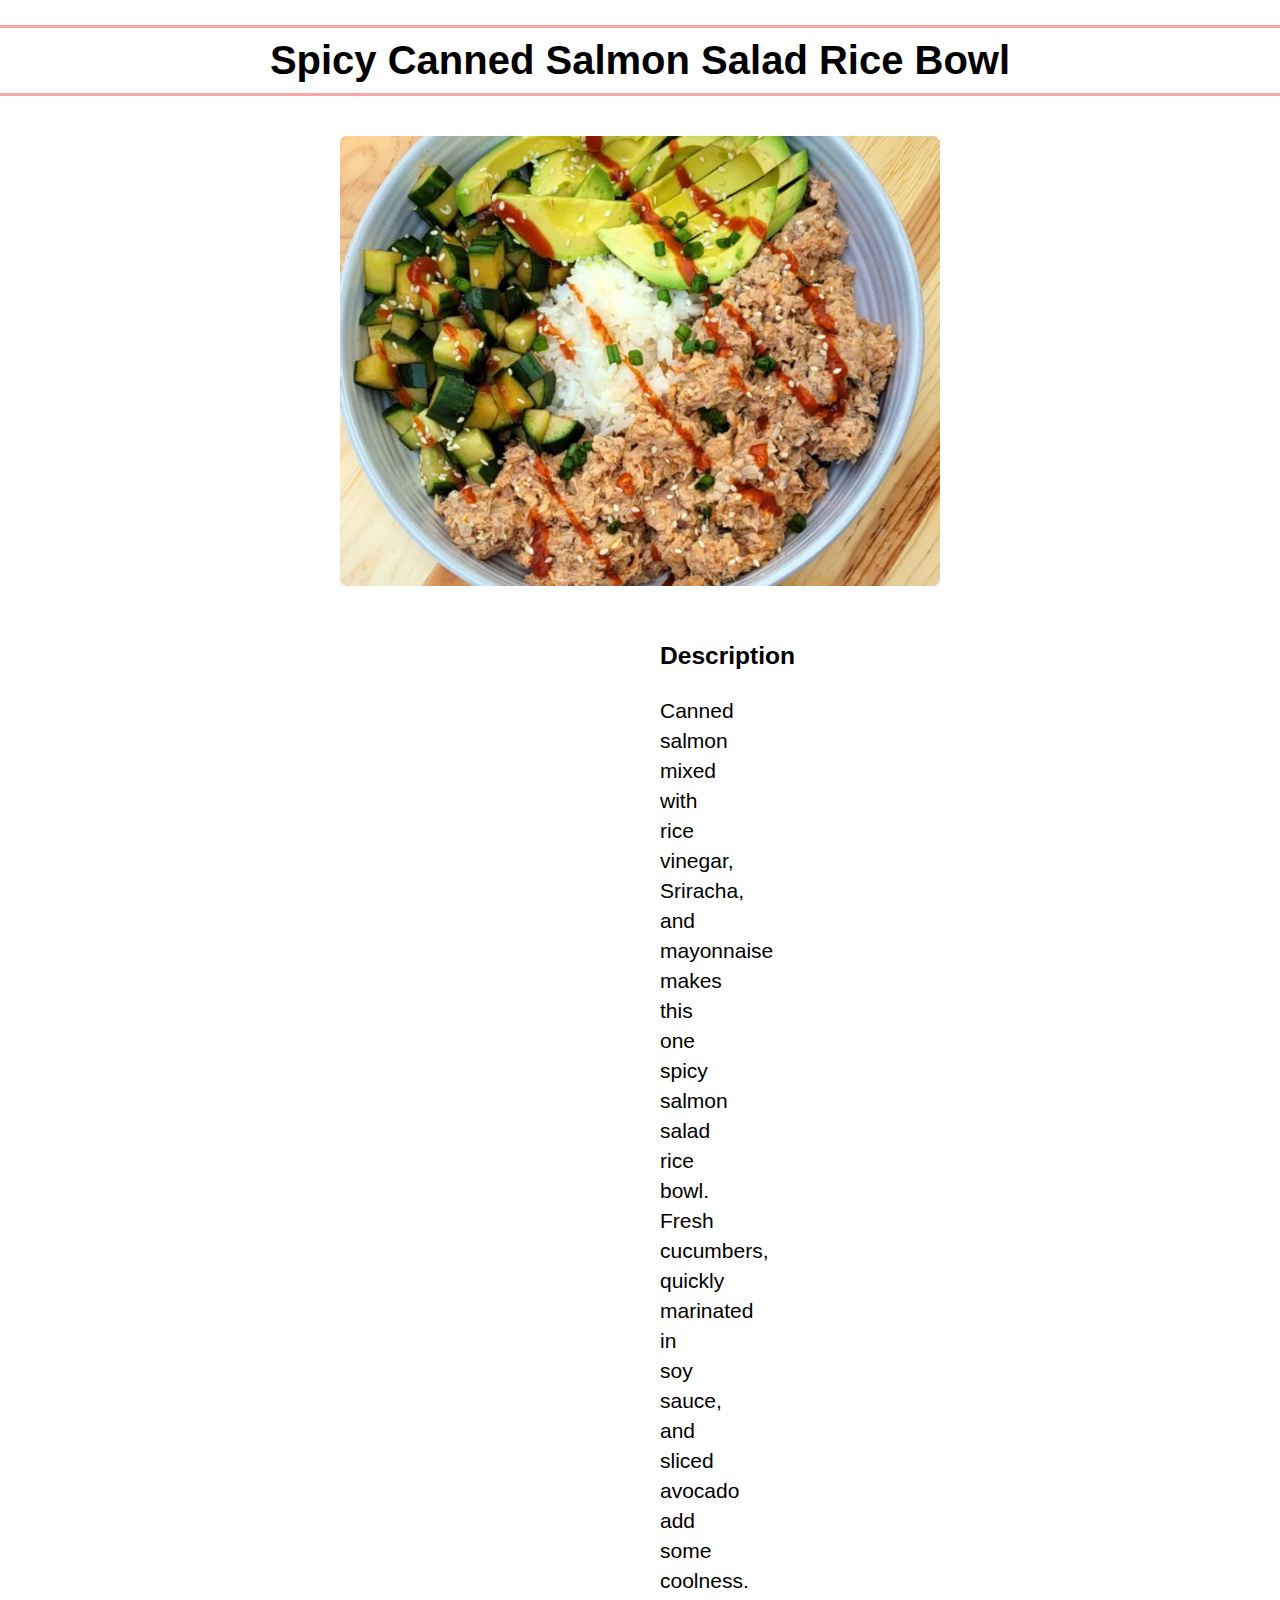
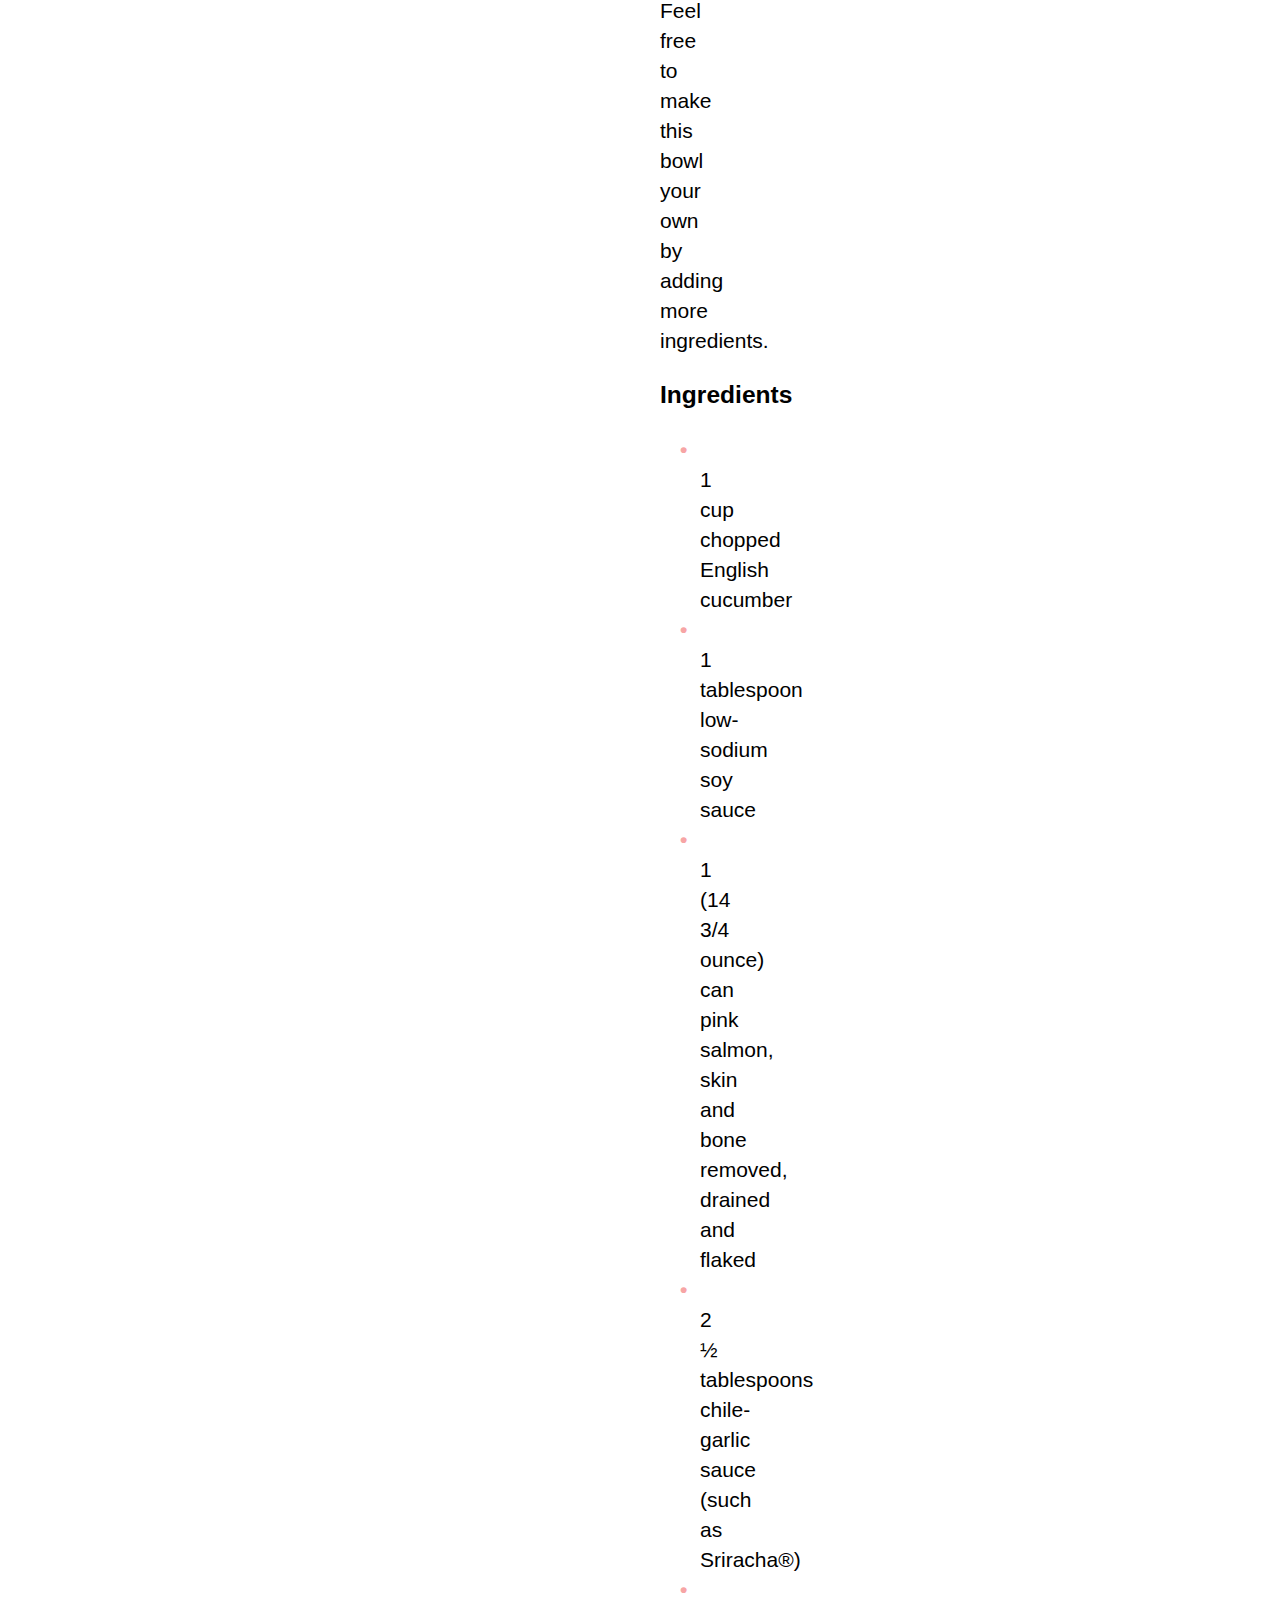
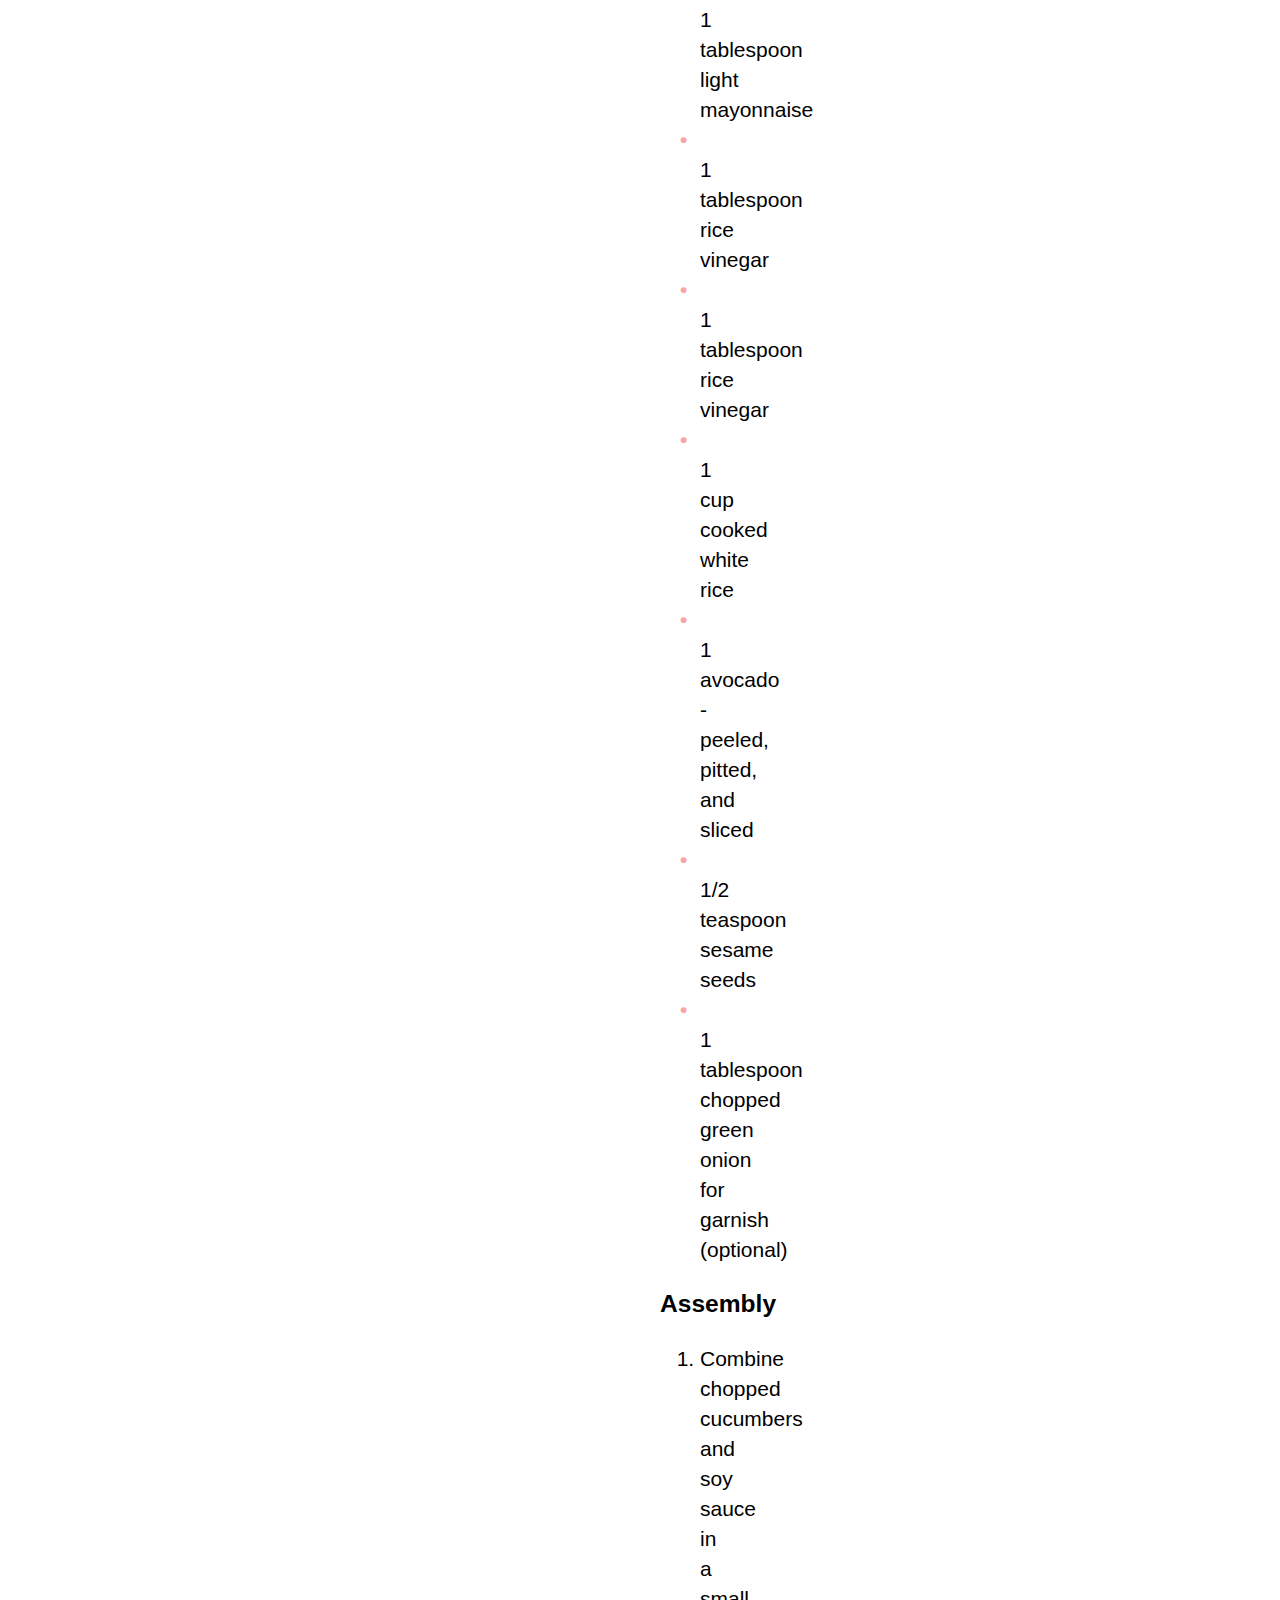
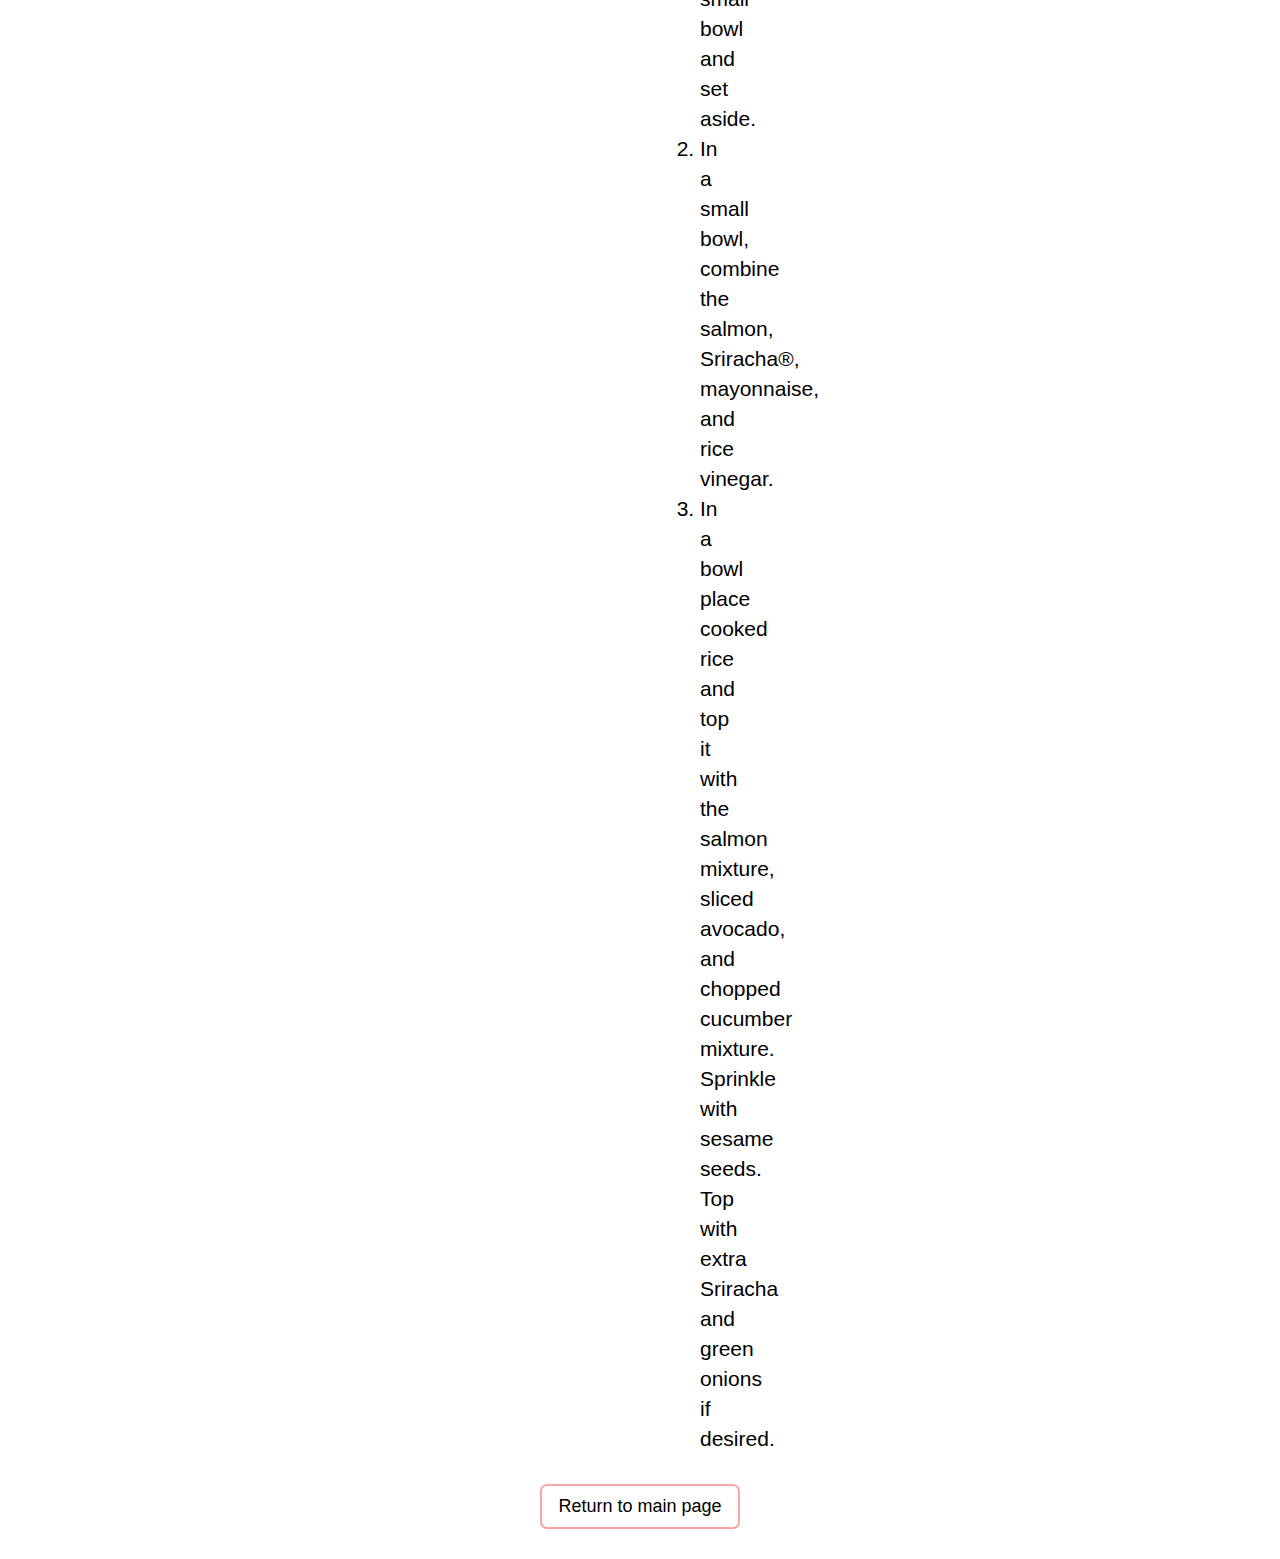
<file: bowl.html>
<!DOCTYPE html>
<html lang="en">
  <head>
    <meta charset="UTF-8" />
    <meta name="viewport" content="width=device-width, initial-scale=1.0" />
    <title>Spicy Canned Salmon Salad Rice Bowl</title>
    <link rel="stylesheet" href="style.css" />
  </head>
  <body>
    <main>
      <h2 class="rec-header">Spicy Canned Salmon Salad Rice Bowl</h2>
      <div class="img">
        <img class="rec-img" src="images/bowl.jpg" alt="shrimps" />
      </div>
      <div class="text-container">
        <h3>Description</h3>
        <p>
          Canned salmon mixed with rice vinegar, Sriracha, and mayonnaise makes
          this one spicy salmon salad rice bowl. Fresh cucumbers, quickly
          marinated in soy sauce, and sliced avocado add some coolness. Feel
          free to make this bowl your own by adding more ingredients.
        </p>
        <h3>Ingredients</h3>

        <ul>
          <li>1 cup chopped English cucumber</li>
          <li>1 tablespoon low-sodium soy sauce</li>
          <li>
            1 (14 3/4 ounce) can pink salmon, skin and bone removed, drained and
            flaked
          </li>
          <li>2 ½ tablespoons chile-garlic sauce (such as Sriracha®)</li>
          <li>1 tablespoon light mayonnaise</li>
          <li>1 tablespoon rice vinegar</li>
          <li>1 tablespoon rice vinegar</li>
          <li>1 cup cooked white rice</li>
          <li>1 avocado - peeled, pitted, and sliced</li>
          <li>1/2 teaspoon sesame seeds</li>
          <li>1 tablespoon chopped green onion for garnish (optional)</li>
        </ul>
        <h3>Assembly</h3>

        <ol>
          <li>
            Combine chopped cucumbers and soy sauce in a small bowl and set
            aside.
          </li>
          <li>
            In a small bowl, combine the salmon, Sriracha®, mayonnaise, and rice
            vinegar.
          </li>
          <li>
            In a bowl place cooked rice and top it with the salmon mixture,
            sliced avocado, and chopped cucumber mixture. Sprinkle with sesame
            seeds. Top with extra Sriracha and green onions if desired.
          </li>
        </ol>
      </div>
      <p class="return"><a href="index.html">Return to main page</a></p>
    </main>
  </body>
</html>
</file>
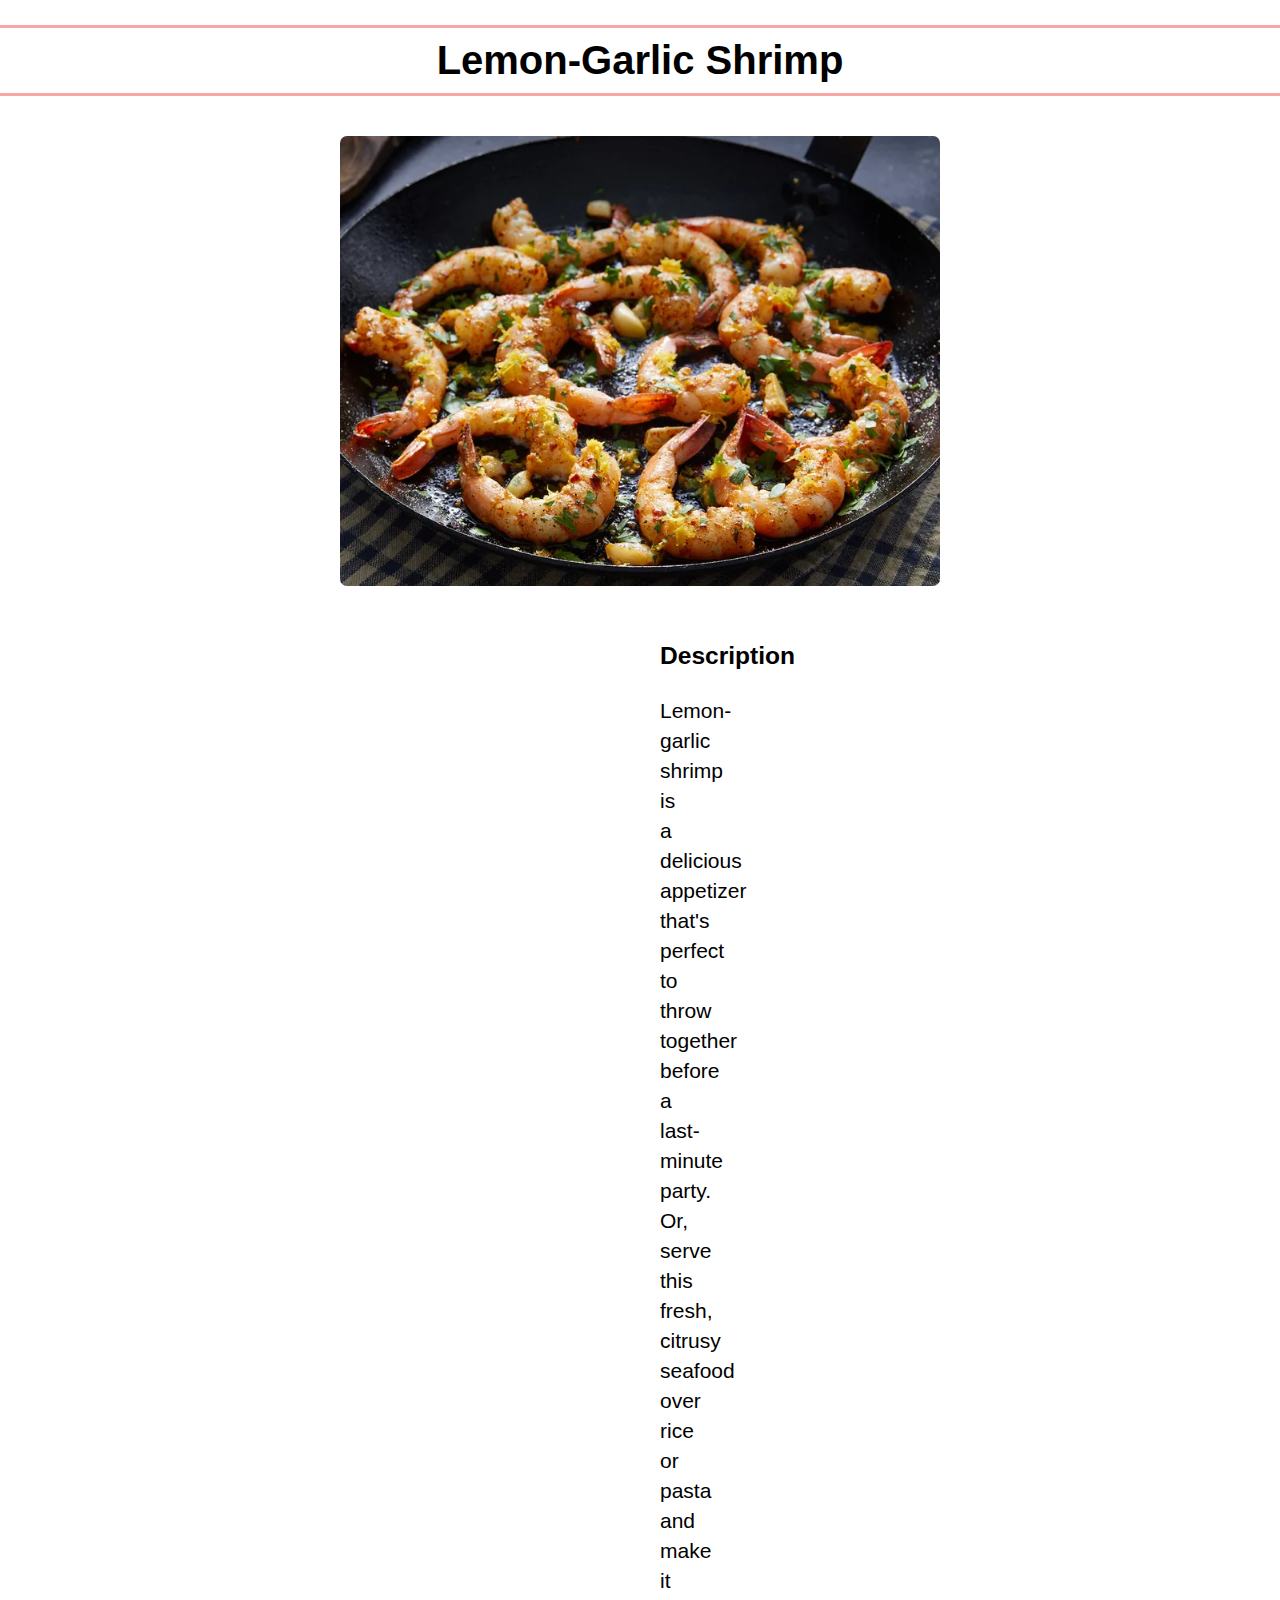
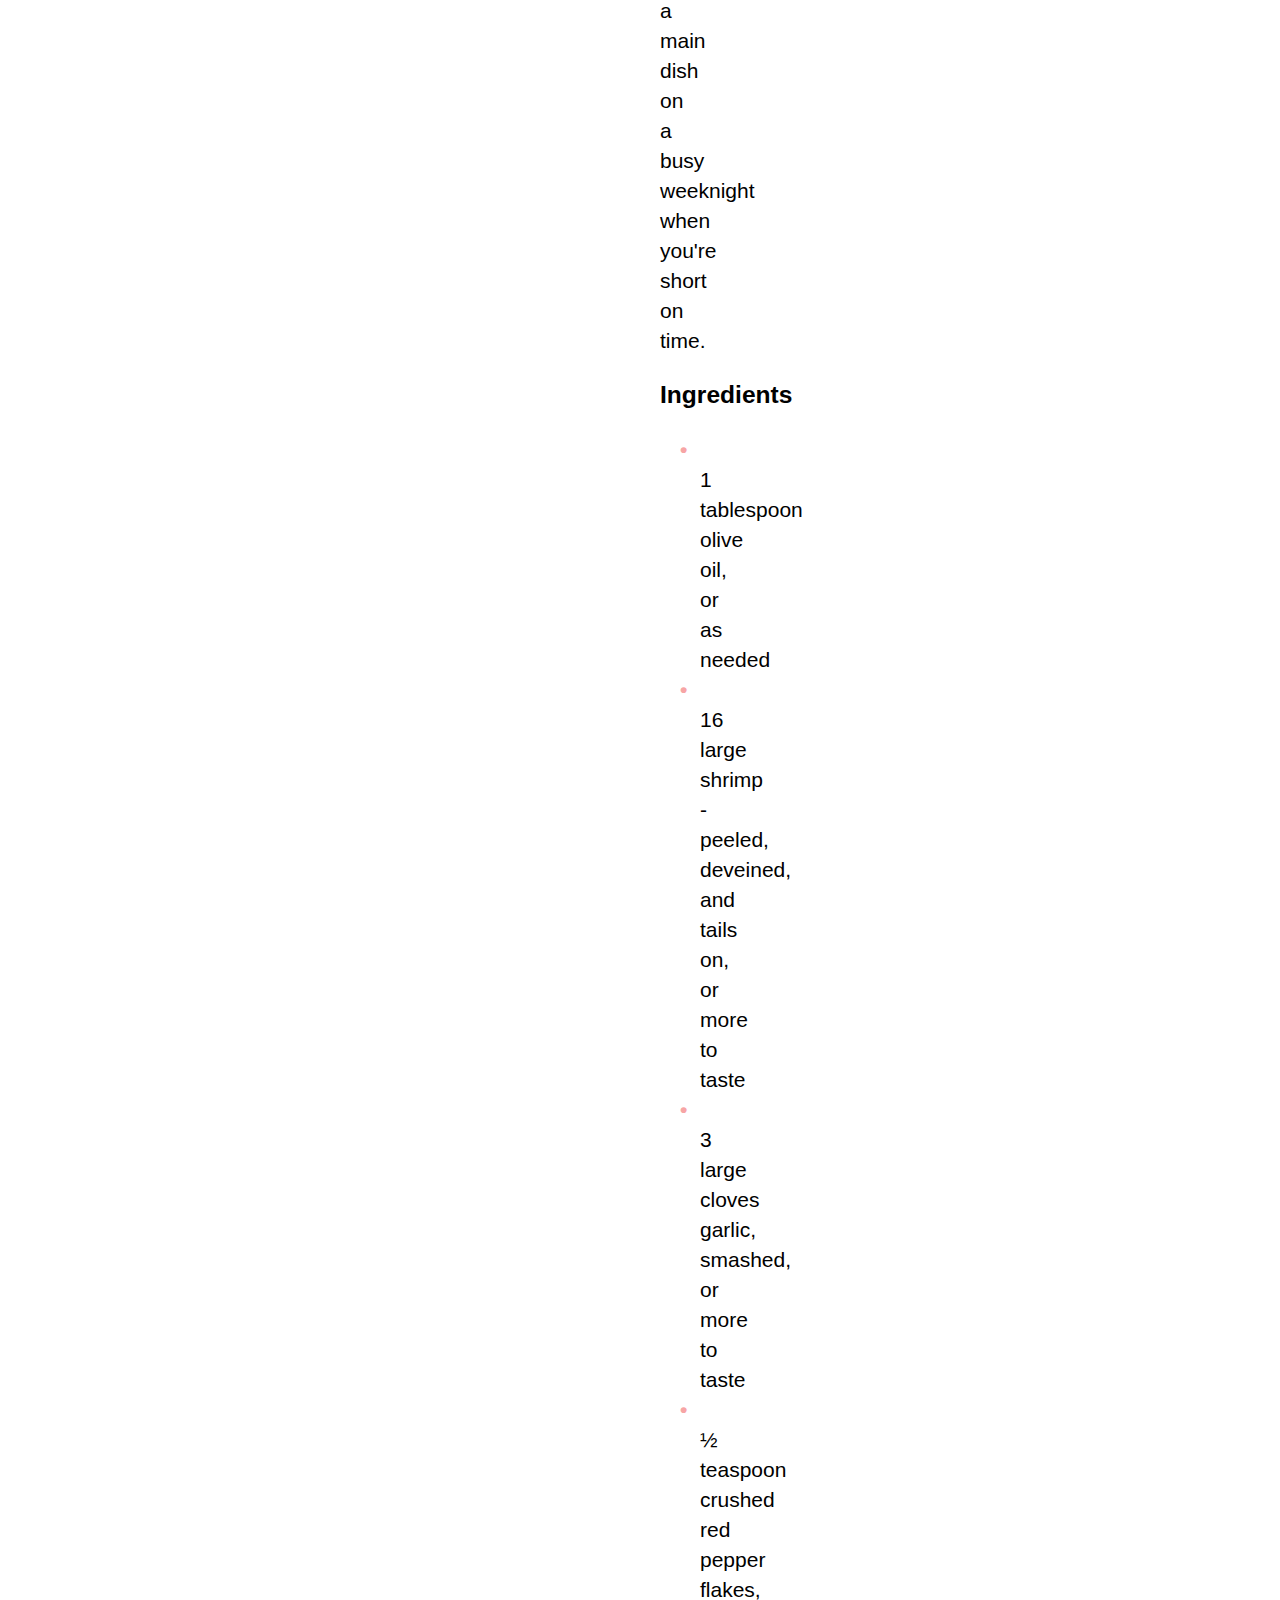
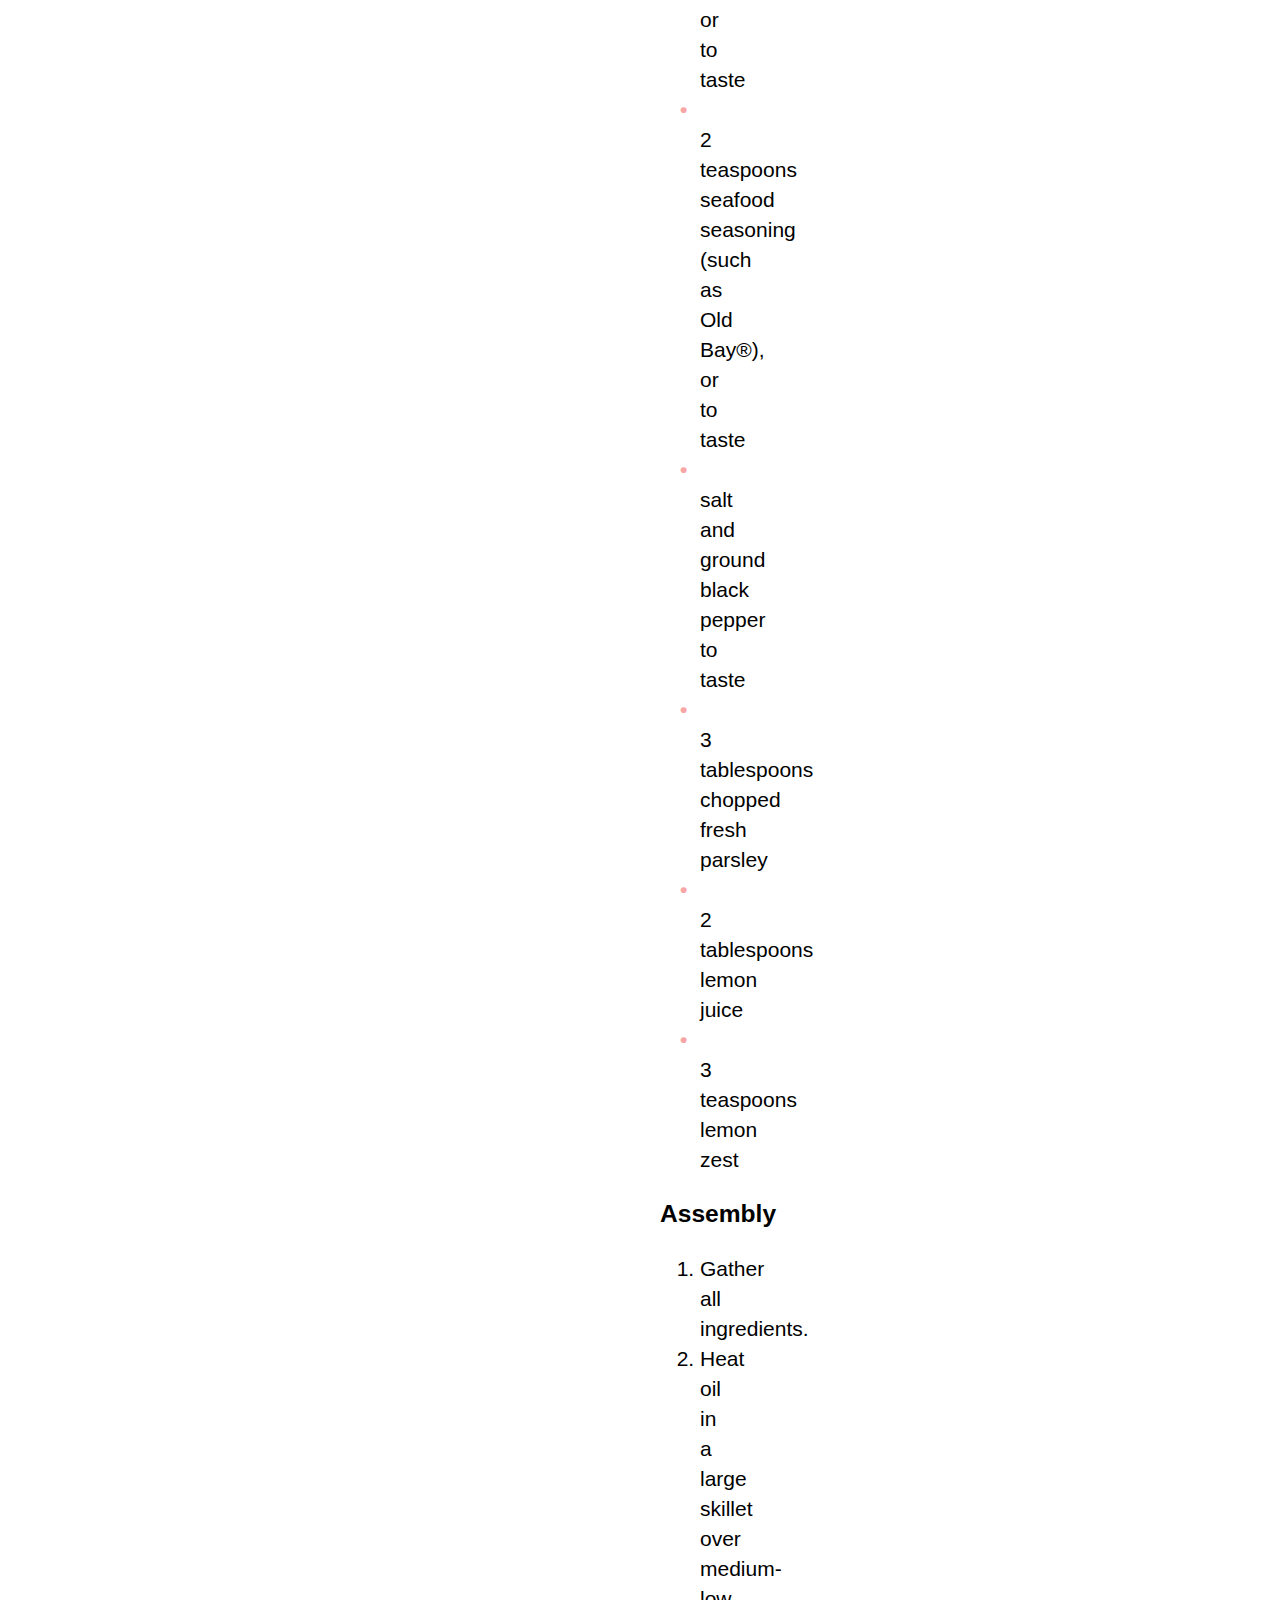
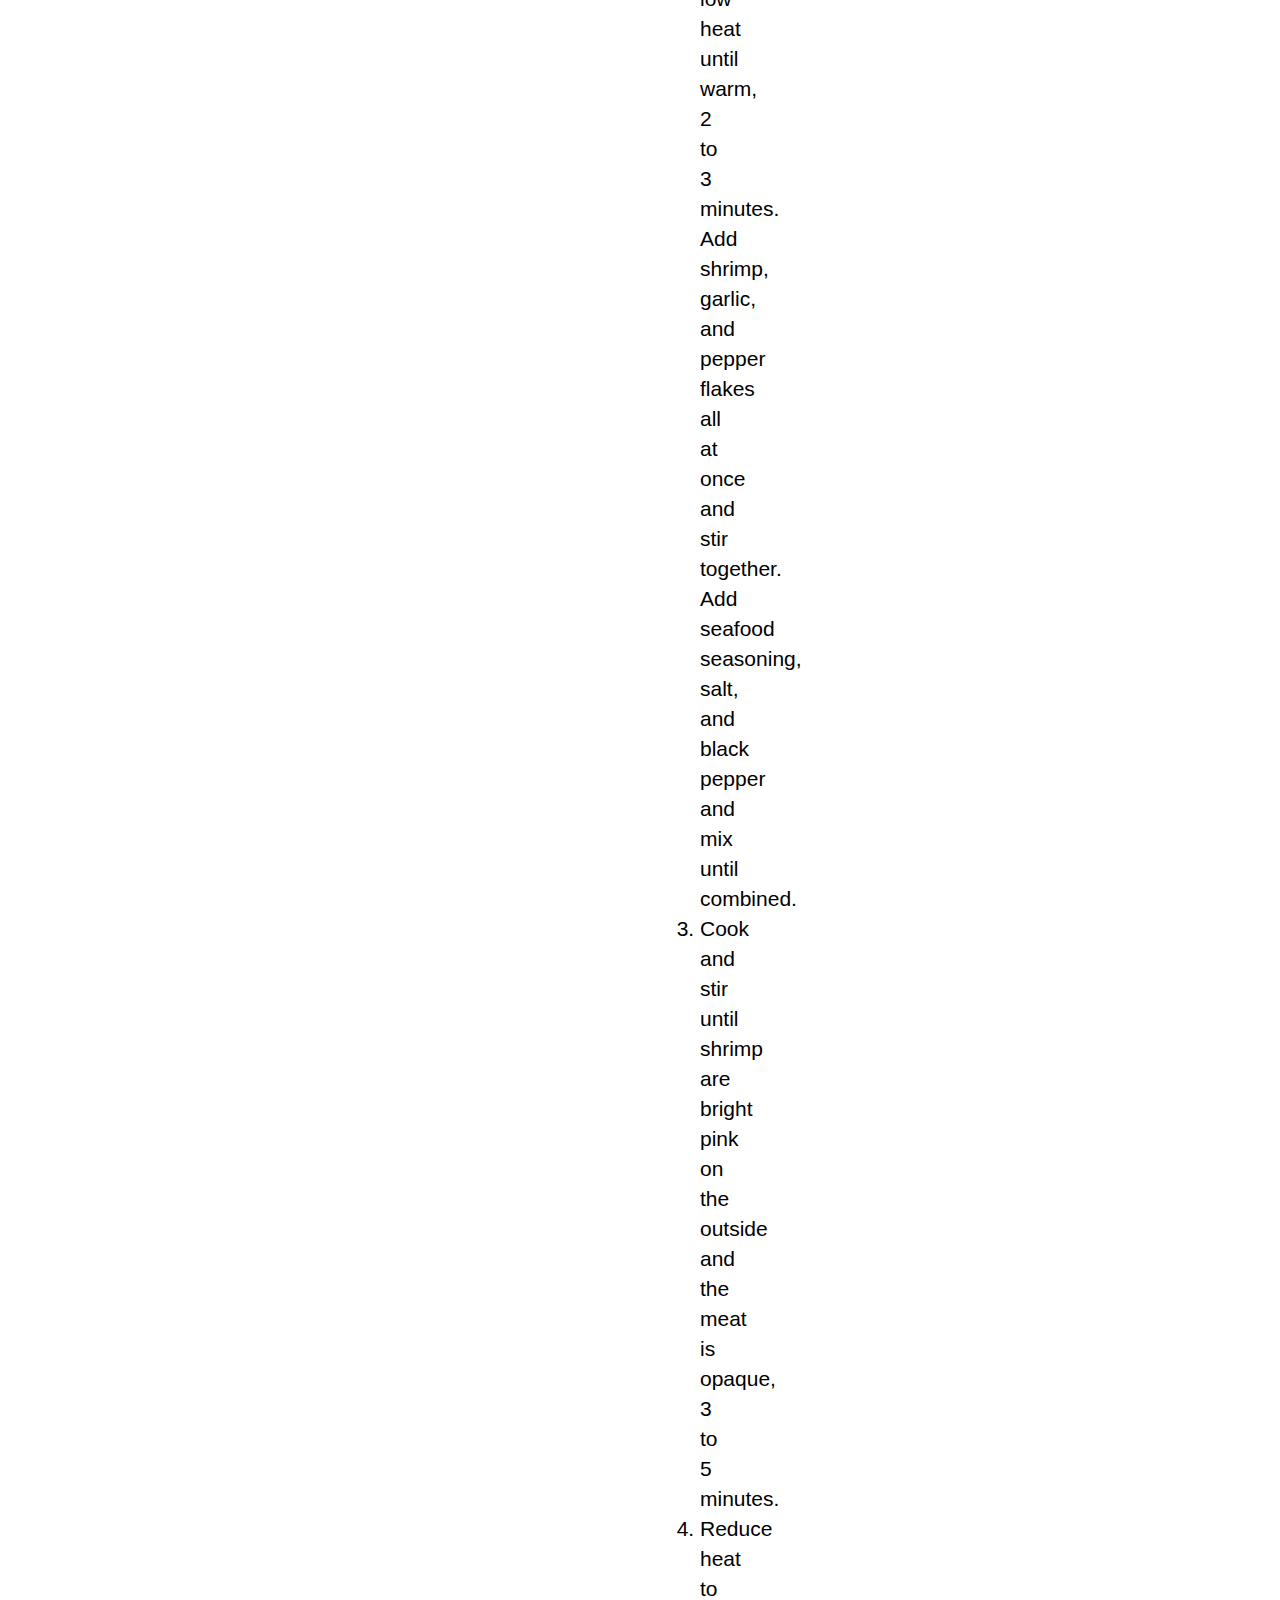
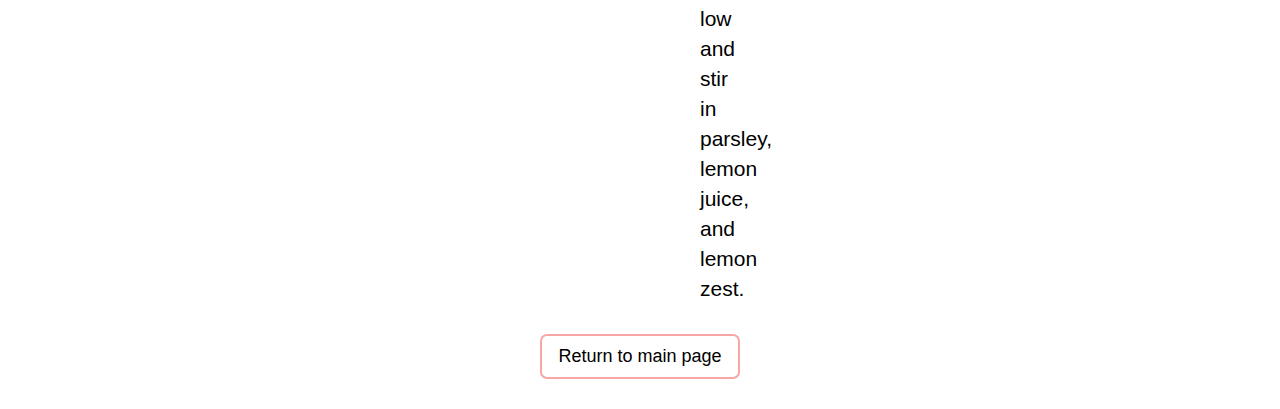
<file: shrimp.html>
<!DOCTYPE html>
<html lang="en">
  <head>
    <meta charset="UTF-8" />
    <meta name="viewport" content="width=device-width, initial-scale=1.0" />
    <title>Lemon-Garlic Shrimp</title>
    <link rel="stylesheet" href="style.css" />
  </head>
  <body>
    <main>
      <h2 class="rec-header">Lemon-Garlic Shrimp</h2>
      <div class="img">
        <img class="rec-img" src="images/shrimps.jpg" alt="shrimps" />
      </div>
      <div class="text-container">
        <h3>Description</h3>
        <p>
          Lemon-garlic shrimp is a delicious appetizer that's perfect to throw
          together before a last-minute party. Or, serve this fresh, citrusy
          seafood over rice or pasta and make it a main dish on a busy weeknight
          when you're short on time.
        </p>
        <h3>Ingredients</h3>
        <ul>
          <li>1 tablespoon olive oil, or as needed</li>
          <li>
            16 large shrimp - peeled, deveined, and tails on, or more to taste
          </li>
          <li>3 large cloves garlic, smashed, or more to taste</li>
          <li>½ teaspoon crushed red pepper flakes, or to taste</li>
          <li>2 teaspoons seafood seasoning (such as Old Bay®), or to taste</li>
          <li>salt and ground black pepper to taste</li>
          <li>3 tablespoons chopped fresh parsley</li>
          <li>2 tablespoons lemon juice</li>
          <li>3 teaspoons lemon zest</li>
        </ul>
        <h3>Assembly</h3>
        <ol>
          <li>Gather all ingredients.</li>
          <li>
            Heat oil in a large skillet over medium-low heat until warm, 2 to 3
            minutes. Add shrimp, garlic, and pepper flakes all at once and stir
            together. Add seafood seasoning, salt, and black pepper and mix
            until combined.
          </li>
          <li>
            Cook and stir until shrimp are bright pink on the outside and the
            meat is opaque, 3 to 5 minutes.
          </li>
          <li>
            Reduce heat to low and stir in parsley, lemon juice, and lemon zest.
          </li>
        </ol>
      </div>
      <p class="return"><a href="index.html">Return to main page</a></p>
    </main>
  </body>
</html>
</file>
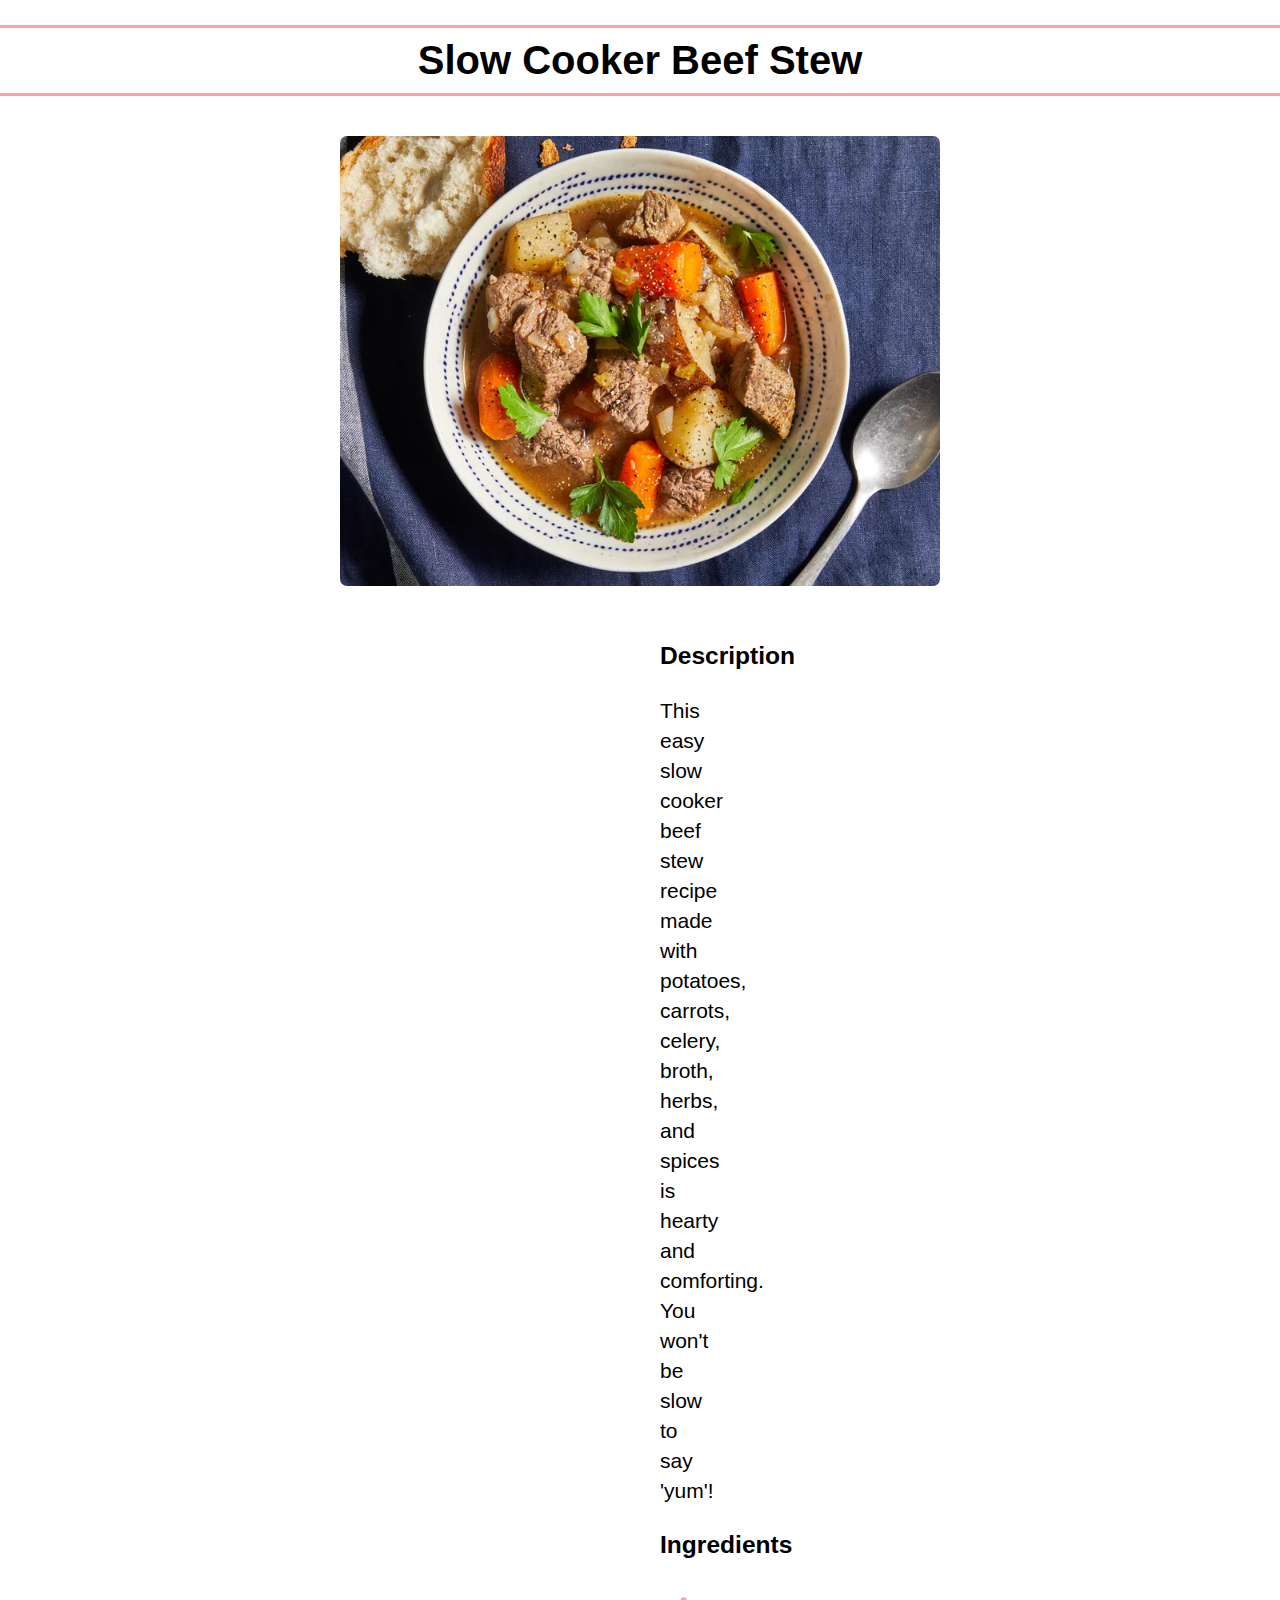
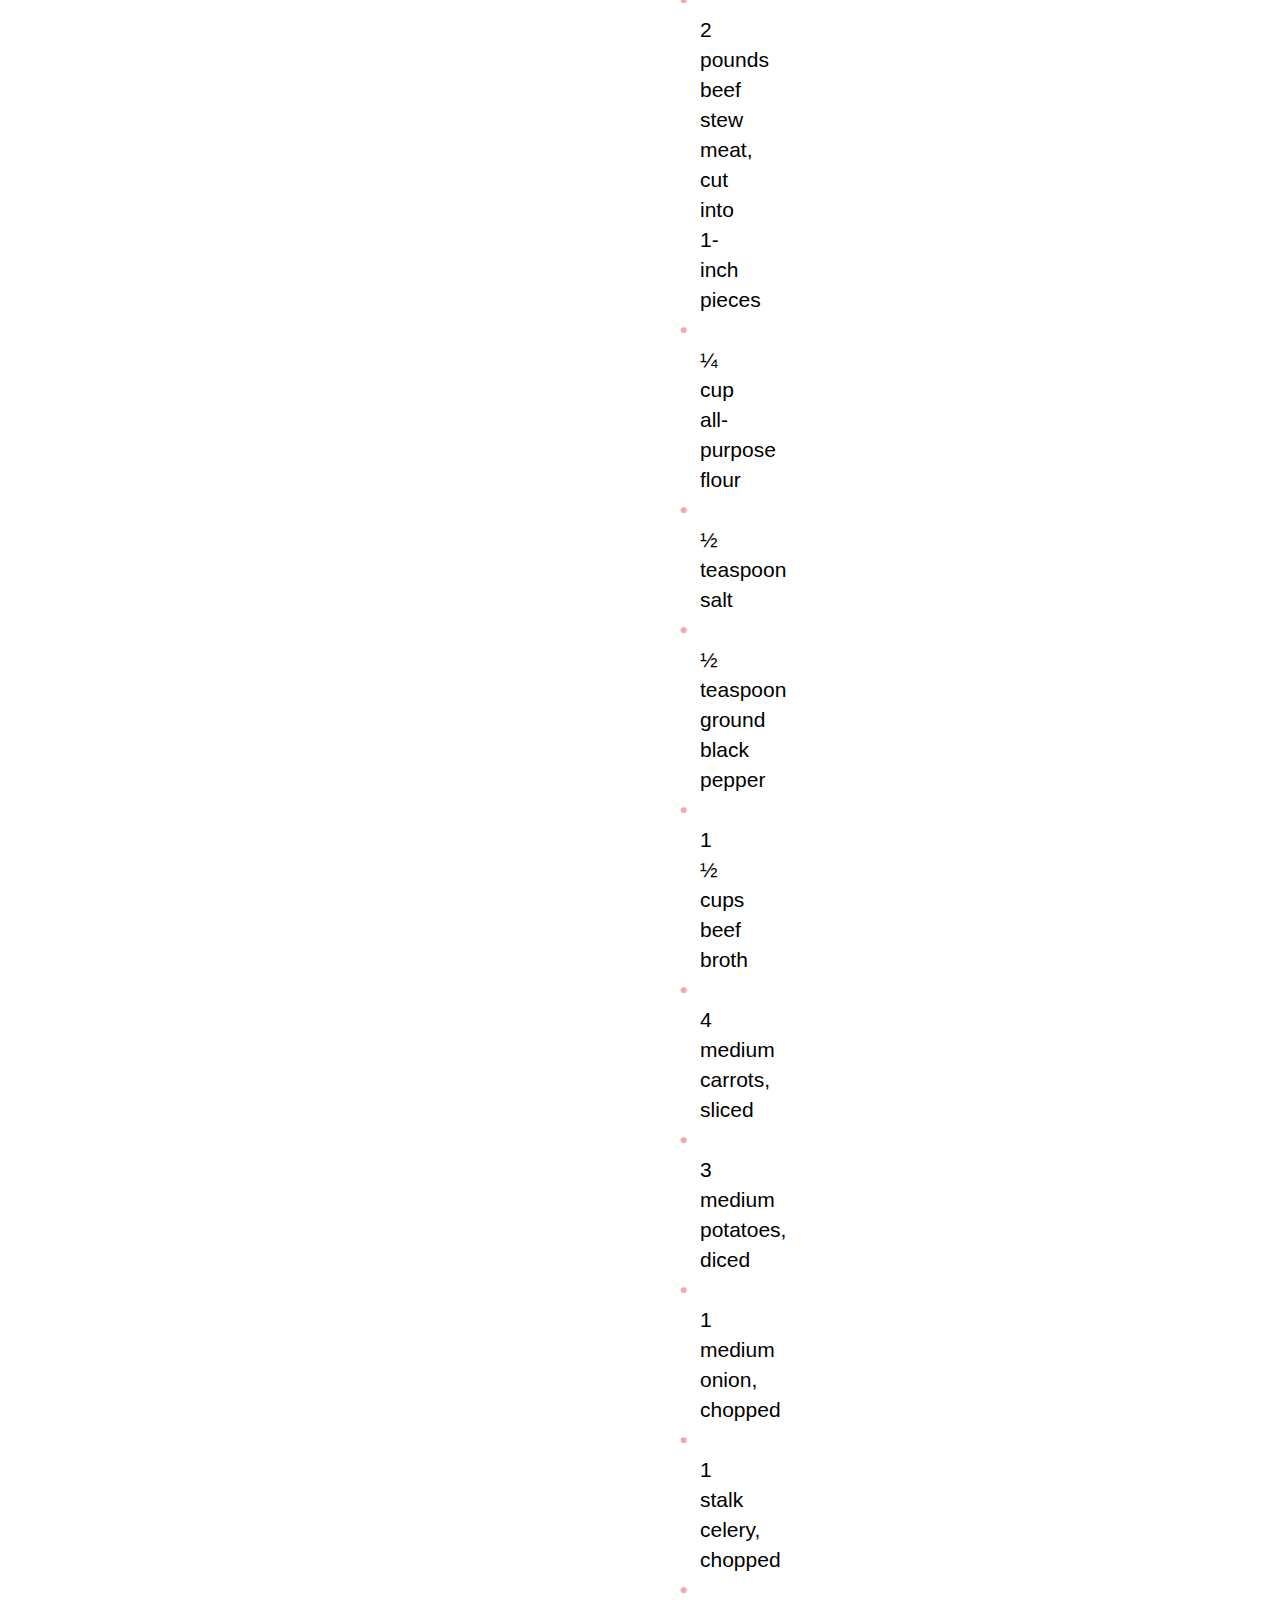
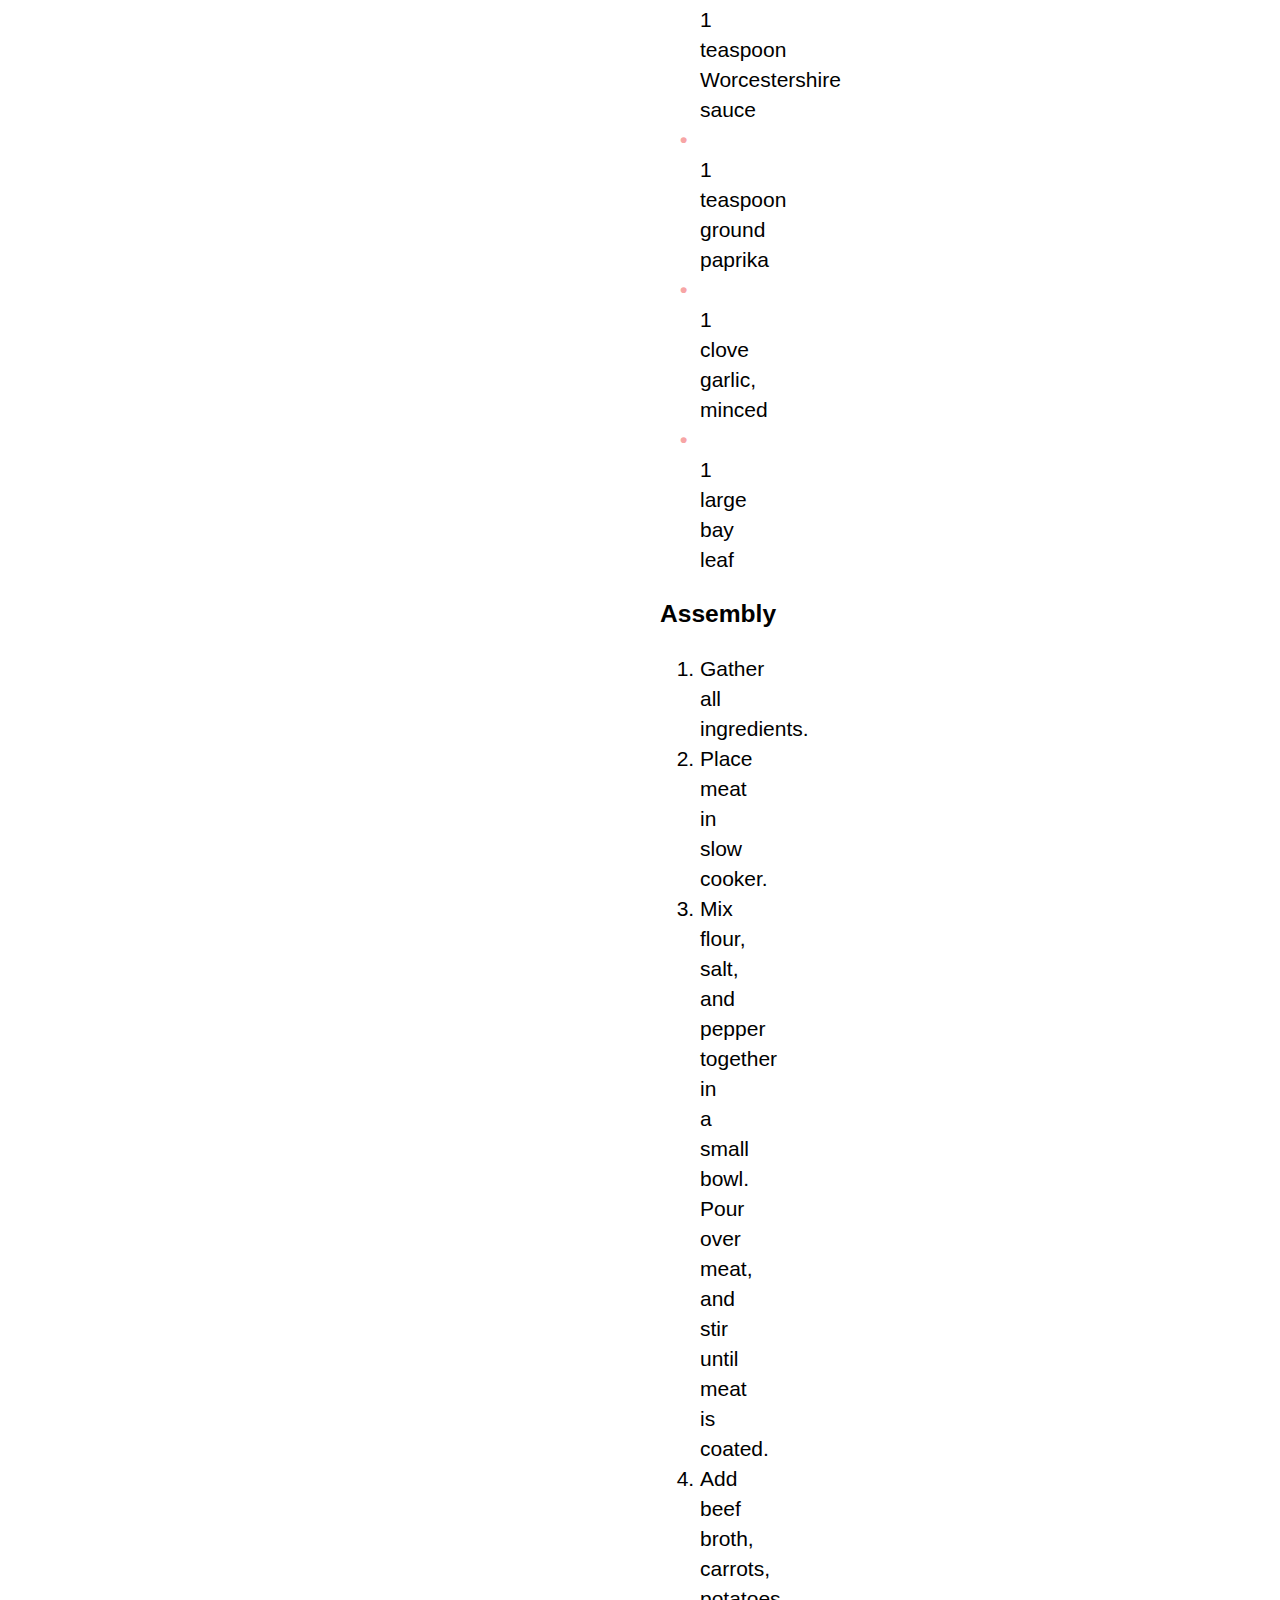
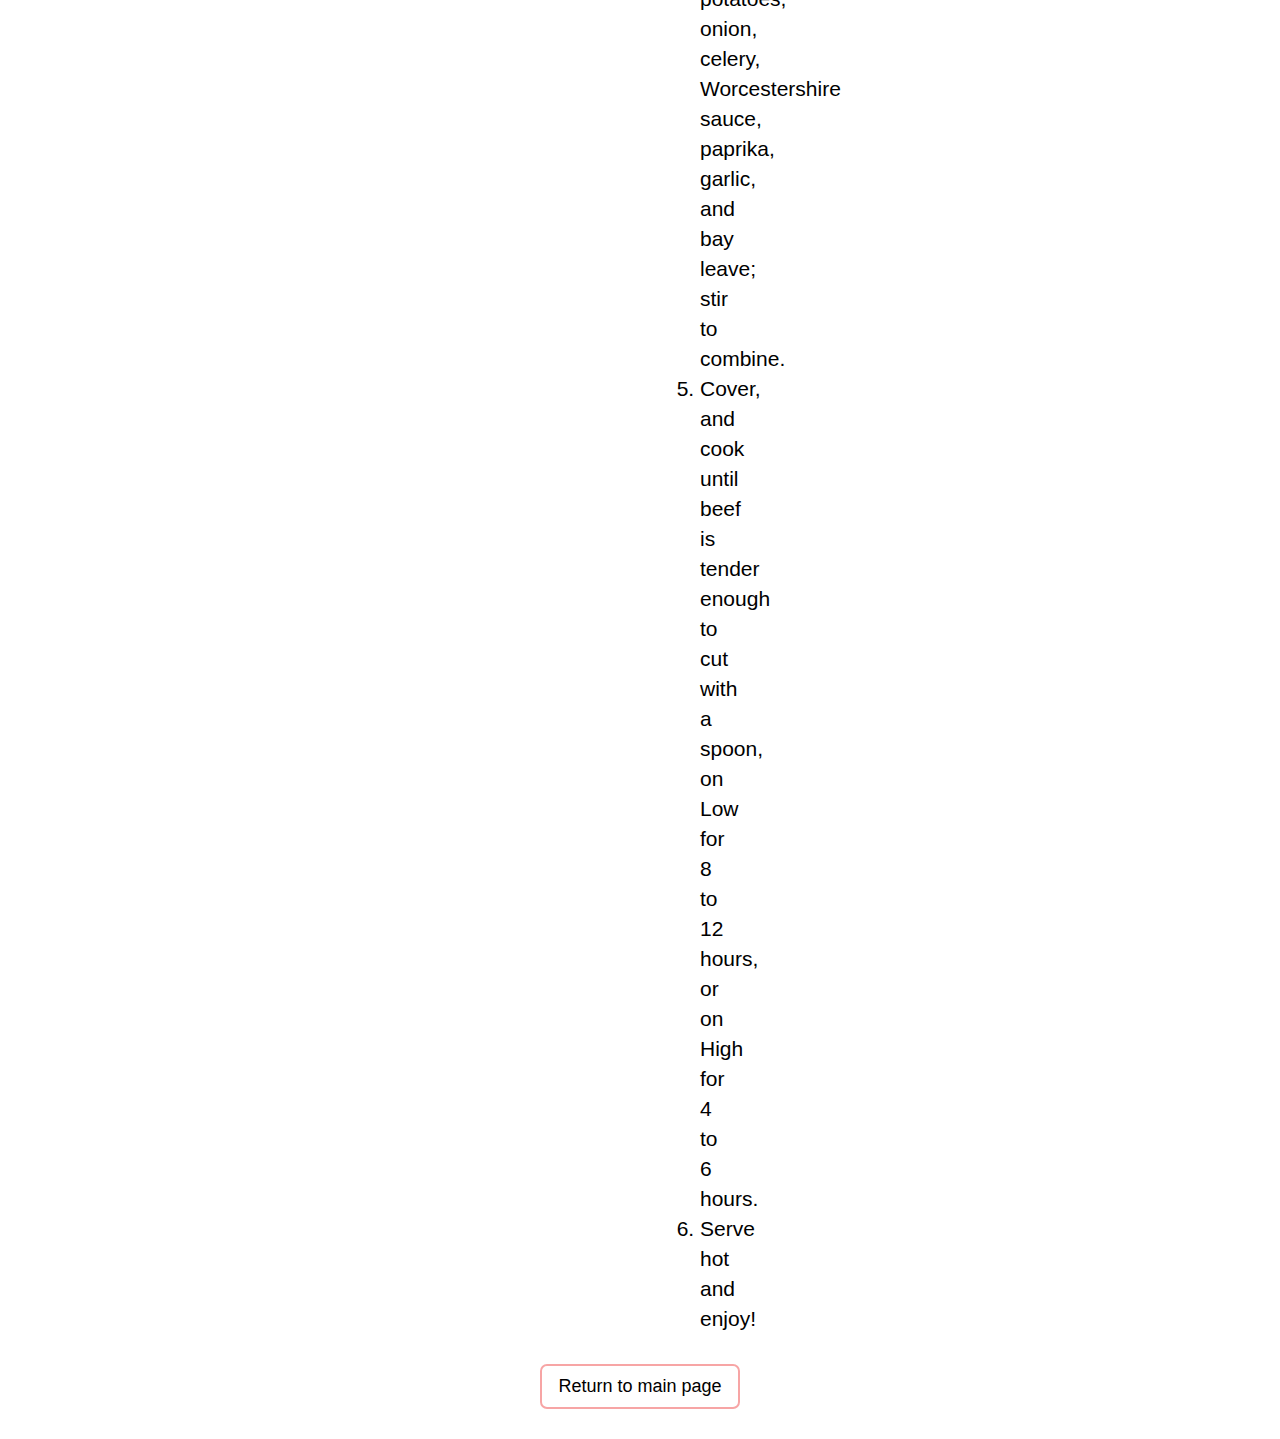
<file: stew.html>
<!DOCTYPE html>
<html lang="en">
  <head>
    <meta charset="UTF-8" />
    <meta name="viewport" content="width=device-width, initial-scale=1.0" />
    <title>Slow Cooker Beef Stew</title>
    <link rel="stylesheet" href="style.css" />
  </head>
  <body>
    <main>
      <h2 class="rec-header">Slow Cooker Beef Stew</h2>
      <div class="img">
        <img class="rec-img" src="images/stew.jpg" alt="shrimps" />
      </div>
      <div class="text-container">
        <h3>Description</h3>
        <p>
          This easy slow cooker beef stew recipe made with potatoes, carrots,
          celery, broth, herbs, and spices is hearty and comforting. You won't
          be slow to say 'yum'!
        </p>
        <h3>Ingredients</h3>

        <ul>
          <li>2 pounds beef stew meat, cut into 1-inch pieces</li>
          <li>¼ cup all-purpose flour</li>
          <li>½ teaspoon salt</li>
          <li>½ teaspoon ground black pepper</li>
          <li>1 ½ cups beef broth</li>
          <li>4 medium carrots, sliced</li>
          <li>3 medium potatoes, diced</li>
          <li>1 medium onion, chopped</li>
          <li>1 stalk celery, chopped</li>
          <li>1 teaspoon Worcestershire sauce</li>
          <li>1 teaspoon ground paprika</li>
          <li>1 clove garlic, minced</li>
          <li>1 large bay leaf</li>
        </ul>
        <h3>Assembly</h3>

        <ol>
          <li>Gather all ingredients.</li>
          <li>Place meat in slow cooker.</li>
          <li>
            Mix flour, salt, and pepper together in a small bowl. Pour over
            meat, and stir until meat is coated.
          </li>
          <li>
            Add beef broth, carrots, potatoes, onion, celery, Worcestershire
            sauce, paprika, garlic, and bay leave; stir to combine.
          </li>
          <li>
            Cover, and cook until beef is tender enough to cut with a spoon, on
            Low for 8 to 12 hours, or on High for 4 to 6 hours.
          </li>
          <li>Serve hot and enjoy!</li>
        </ol>
      </div>
      <p class="return"><a href="index.html">Return to main page</a></p>
    </main>
  </body>
</html>
</file>
<file: style.css>
:root {
  --white-color: #fff;
  --black-color: #000;
  --header-color: rgb(55, 55, 55);
  --rec-header-color: rgb(247, 165, 165);
}

*,
::before,
::after {
  box-sizing: border-box;
}

body {
  margin: 0px;
  padding: 0px;
  font-family: Arial, Helvetica, sans-serif;
}

.header {
  padding: 15px 25px;
  color: var(--header-color);
  font-size: 90px;
  background-color: rgba(255, 255, 255, 0.85);
  width: auto;
  height: auto;
  border-radius: 5px;
  font-family: "Roboto", sans-serif;
}

.bg-img {
  display: flex;
  justify-content: center;
  align-items: center;
  background: url(images/food-bg.jpg) no-repeat;
  background-size: 100%;
  width: 100%;
  height: 23rem;
  object-fit: cover;
}

.rec-header {
  text-align: center;
  font-size: 40px;
  border: 3px solid var(--rec-header-color);
  border-left: none;
  border-right: none;
  margin: 0px;
  margin-top: 25px;
  padding: 10px;
}

.imgs-container {
  display: flex;
  align-items: center;
  justify-content: center;
}

.imgs-container {
  padding: 0px;
  margin-top: 15px;
  text-align: center;
  font-size: 25px;
}

.img-container img {
  width: 450px;
  height: auto;
  margin: 10px 20px;
  border-radius: 7px;
  object-fit: cover;
}

.imgs-container li {
  list-style-type: none;
  margin-top: 5px;
}

.imgs-container a {
  text-decoration: none;
  color: var(--black-color);
  font-weight: bold;
  transition: 0.2s ease-out;
}

.imgs-container a:hover {
  color: gray;
  transition: 0.2s ease-out;
}

.img {
  display: flex;
  justify-content: center;
}

.rec-img {
  width: 600px;
  border-radius: 7px;
  margin: 40px 0 30px 0;
}

.text-container {
  display: block;
  justify-content: center;
  padding: 0px;
  margin: 0 660px;
  text-align: justify;
  font-size: 21px;
  line-height: 30px;
}

.return {
  text-align: center;
  font-size: 18px;
  border: 2px solid var(--rec-header-color);
  width: 200px;
  height: auto;
  padding: 10px 5px;
  margin: 30px auto;
  border-radius: 7px;
}

.return a {
  color: #000;
  text-decoration: none;
  transition: 0.2s ease-out;
}

.return a:hover {
  color: gray;
  transition: 0.2s ease-out;
}

ul {
  list-style-type: none;
}

ul li::before {
  content: "\2022";
  color: var(--rec-header-color);
  font-weight: bold;
  display: inline-block;
  width: 1em;
  margin-left: -0.95em;
}
</file>
